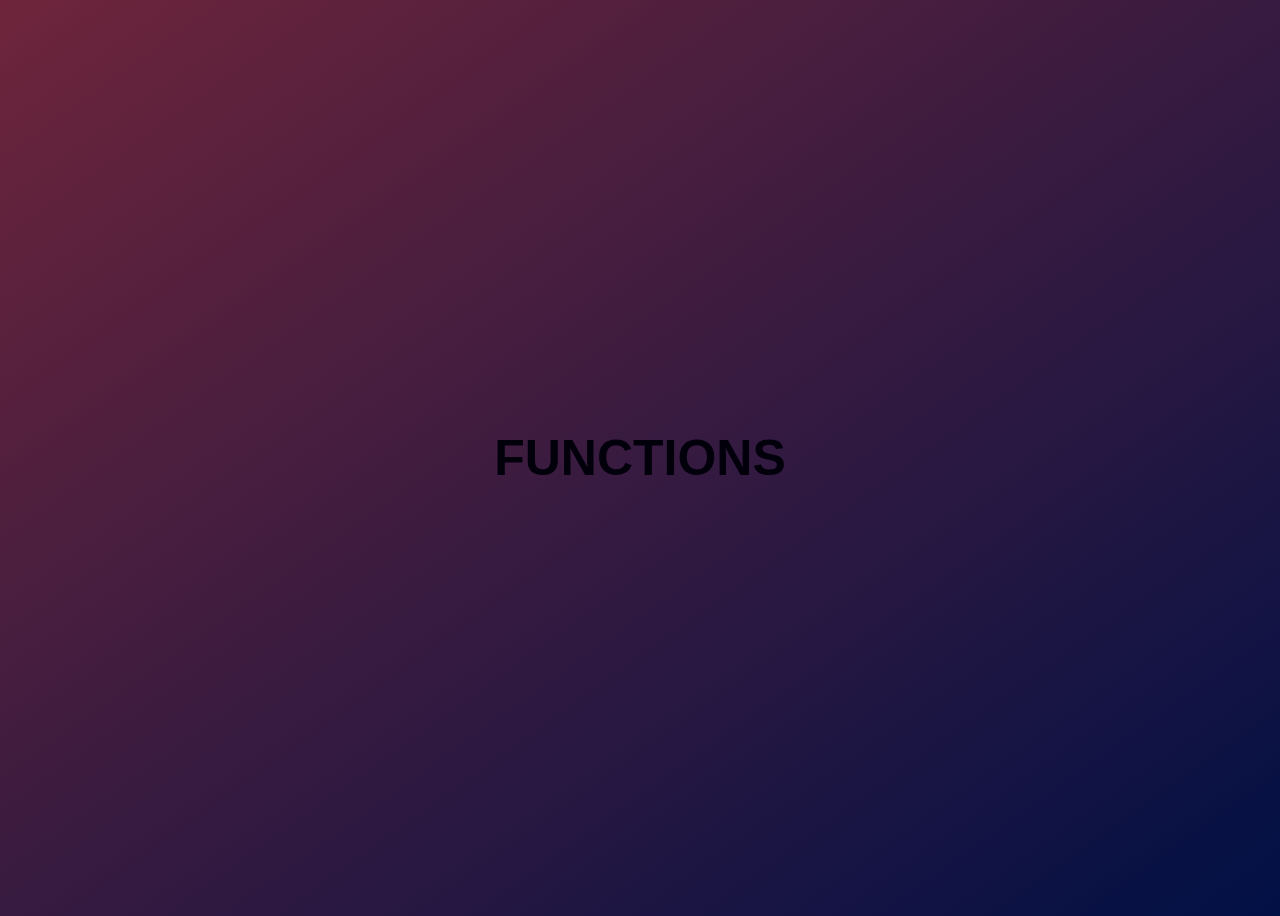
<file: Functions/index.html>
<!DOCTYPE html>
<html lang="en">
  <head>
    <meta charset="UTF-8" />
    <meta name="viewport" content="width=device-width, initial-scale=1.0" />
    <meta http-equiv="X-UA-Compatible" content="ie=edge" />
    <title>COMPLEX FUNCTIONS</title>
    <style>
      body {
        height: 100vh;
        display: flex;
        align-items: center;
        background: linear-gradient(to top left, #011045, #6e253b);
      }
      h1 {
        font-family: sans-serif;
        font-size: 50px;
        line-height: 1.3;
        width: 100%;
        padding: 30px;
        text-align: center;
        color: rgb(2, 1, 11);
      }
    </style>
  </head>
  <body>
    <h1>FUNCTIONS</h1>
    <script src="script.js"></script>
  </body>
</html>
</file>
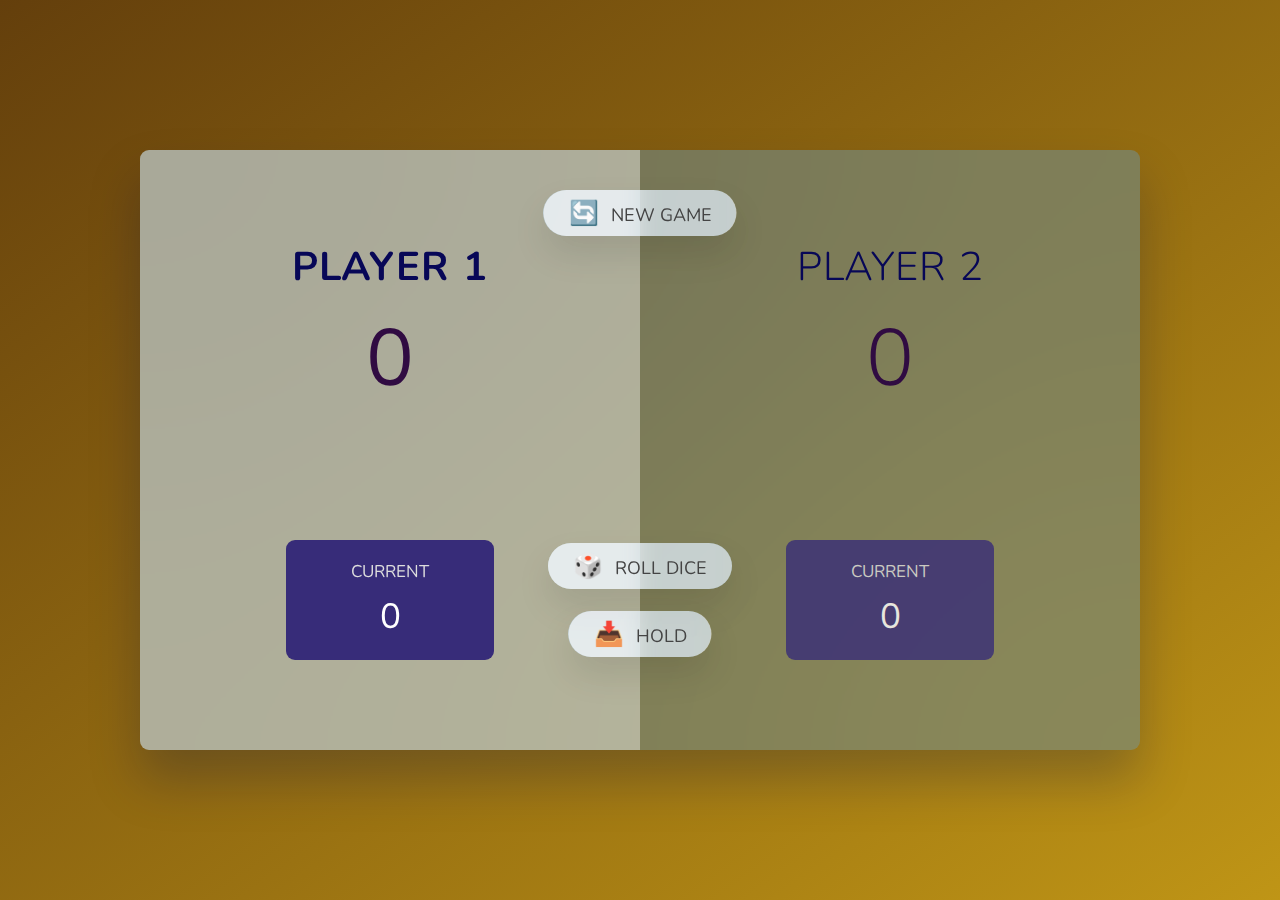
<file: PIG GAME/index.html>
<!DOCTYPE html>
<html lang="en">
  <head>
    <meta charset="UTF-8" />
    <meta name="viewport" content="width=device-width, initial-scale=1.0" />
    <meta http-equiv="X-UA-Compatible" content="ie=edge" />
    <link rel="stylesheet" href="style.css" />
    <title>DICE GAME</title>
  </head>
  <body>
    <main>
      <section class="player player--0 player--active">
        <h2 class="name" id="name--0">Player 1</h2>
        <p class="score" id="score--0">43</p>
        <div class="current">
          <p class="current-label">Current</p>
          <p class="current-score" id="current--0">0</p>
        </div>
      </section>
      <section class="player player--1">
        <h2 class="name" id="name--1">Player 2</h2>
        <p class="score" id="score--1">24</p>
        <div class="current">
          <p class="current-label">Current</p>
          <p class="current-score" id="current--1">0</p>
        </div>
      </section>

      <img src="dice-5.png" alt="Playing dice" class="dice" />
      <button class="btn btn--new">🔄 New game</button>
      <button class="btn btn--roll">🎲 Roll dice</button>
      <button class="btn btn--hold">📥 Hold</button>
    </main>
    <script src="script.js"></script>
  </body>
</html>
</file>
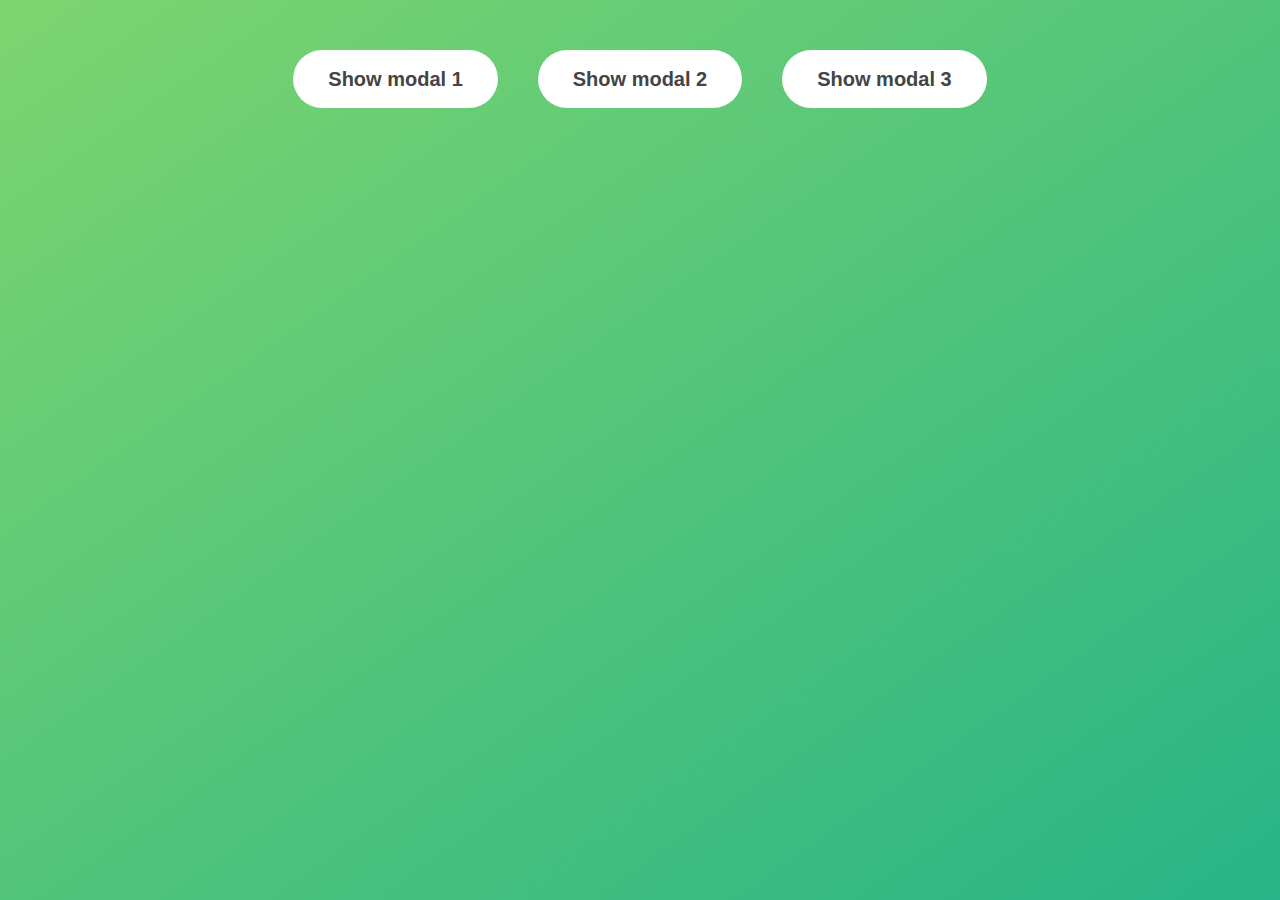
<file: Project 2/index.html>
<!DOCTYPE html>
<html lang="en">
  <head>
    <meta charset="UTF-8" />
    <meta name="viewport" content="width=device-width, initial-scale=1.0" />
    <meta http-equiv="X-UA-Compatible" content="ie=edge" />
    <link rel="stylesheet" href="style.css" />
    <title>Modal window</title>
  </head>
  <body>
    <button class="show-modal">Show modal 1</button>
    <button class="show-modal">Show modal 2</button>
    <button class="show-modal">Show modal 3</button>

    <div class="modal hidden">
      <button class="close-modal">&times;</button>
      <h1>I'm a modal window 😍</h1>
      <p>
        Lorem ipsum dolor sit amet, consectetur adipisicing elit, sed do eiusmod
        tempor incididunt ut labore et dolore magna aliqua. Ut enim ad minim
        veniam, quis nostrud exercitation ullamco laboris nisi ut aliquip ex ea
        commodo consequat. Duis aute irure dolor in reprehenderit in voluptate
        velit esse cillum dolore eu fugiat nulla pariatur. Excepteur sint
        occaecat cupidatat non proident, sunt in culpa qui officia deserunt
        mollit anim id est laborum.
      </p>
    </div>
    <div class="overlay hidden"></div>

    <script src="script.js"></script>
  </body>
</html>
</file>
<file: PIG GAME/style.css>
@import url('https://fonts.googleapis.com/css2?family=Nunito&display=swap');

* {
  margin: 0;
  padding: 0;
  box-sizing: inherit;
}

html {
  font-size: 62.5%;
  box-sizing: border-box;
}

body {
  font-family: 'Nunito', sans-serif;
  font-weight: 400;
  height: 100vh;
  color: #070757;
  background-image: linear-gradient(to top left, #bf9516 0%, #643f0c 100%);
  display: flex;
  align-items: center;
  justify-content: center;
}

/* LAYOUT */
main {
  position: relative;
  width: 100rem;
  height: 60rem;
  background-color: rgba(86, 158, 221, 0.35);
  backdrop-filter: blur(200px);
  filter: blur();
  box-shadow: 0 3rem 5rem rgba(5, 12, 64, 0.25);
  border-radius: 9px;
  overflow: hidden;
  display: flex;
}

.player {
  flex: 50%;
  padding: 9rem;
  display: flex;
  flex-direction: column;
  align-items: center;
  transition: all 0.75s;
}

/* ELEMENTS */
.name {
  position: relative;
  font-size: 4rem;
  text-transform: uppercase;
  letter-spacing: 1px;
  word-spacing: 2px;
  font-weight: 300;
  margin-bottom: 1rem;
}

.score {
  font-size: 8rem;
  font-weight: 300;
  color: #300b42;
  margin-bottom: auto;
}

.player--active {
  background-color: rgba(255, 255, 255, 0.4);
}
.player--active .name {
  font-weight: 700;
}
.player--active .score {
  font-weight: 400;
}

.player--active .current {
  opacity: 1;
}

.current {
  background-color: #372c79;
  opacity: 0.8;
  border-radius: 9px;
  color: #fff;
  width: 65%;
  padding: 2rem;
  text-align: center;
  transition: all 0.75s;
}

.current-label {
  text-transform: uppercase;
  margin-bottom: 1rem;
  font-size: 1.7rem;
  color: #ddd;
}

.current-score {
  font-size: 3.5rem;
}

/* ABSOLUTE POSITIONED ELEMENTS */
.btn {
  position: absolute;
  left: 50%;
  transform: translateX(-50%);
  color: #444;
  background: none;
  border: none;
  font-family: inherit;
  font-size: 1.8rem;
  text-transform: uppercase;
  cursor: pointer;
  font-weight: 400;
  transition: all 0.2s;

  background-color: white;
  background-color: rgba(255, 255, 255, 0.6);
  backdrop-filter: blur(10px);

  padding: 0.7rem 2.5rem;
  border-radius: 50rem;
  box-shadow: 0 1.75rem 3.5rem rgba(0, 0, 0, 0.1);
}

.btn::first-letter {
  font-size: 2.4rem;
  display: inline-block;
  margin-right: 0.7rem;
}

.btn--new {
  top: 4rem;
}
.btn--roll {
  top: 39.3rem;
}
.btn--hold {
  top: 46.1rem;
}

.btn:active {
  transform: translate(-50%, 3px);
  box-shadow: 0 1rem 2rem rgba(0, 0, 0, 0.15);
}

.btn:focus {
  outline: none;
}

.dice {
  position: absolute;
  left: 50%;
  top: 16.5rem;
  transform: translateX(-50%);
  height: 10rem;
  box-shadow: 0 2rem 5rem rgba(0, 0, 0, 0.2);
}

.player--winner {
  background-color: #2f2f2f;
}

.player--winner .name {
  font-weight: 700;
  color: #123adc;
}
.hidden{
  display:none;
}
</file>
<file: Project 2/style.css>
* {
  margin: 0;
  padding: 0;
  box-sizing: inherit;
}

html {
  font-size: 62.5%;
  box-sizing: border-box;
}

body {
  font-family: sans-serif;
  color: #333;
  line-height: 1.5;
  height: 100vh;
  position: relative;
  display: flex;
  align-items: flex-start;
  justify-content: center;
  background: linear-gradient(to top left, #28b487, #7dd56f);
}

.show-modal {
  font-size: 2rem;
  font-weight: 600;
  padding: 1.75rem 3.5rem;
  margin: 5rem 2rem;
  border: none;
  background-color: #fff;
  color: #444;
  border-radius: 10rem;
  cursor: pointer;
}

.close-modal {
  position: absolute;
  top: 1.2rem;
  right: 2rem;
  font-size: 5rem;
  color: #333;
  cursor: pointer;
  border: none;
  background: none;
}

h1 {
  font-size: 2.5rem;
  margin-bottom: 2rem;
}

p {
  font-size: 1.8rem;
}

/* -------------------------- */
/* CLASSES TO MAKE MODAL WORK */
.hidden {
  display: none;
}

.modal {
  position: absolute;
  top: 50%;
  left: 50%;
  transform: translate(-50%, -50%);
  width: 70%;

  background-color: white;
  padding: 6rem;
  border-radius: 5px;
  box-shadow: 0 3rem 5rem rgba(0, 0, 0, 0.3);
  z-index: 10;
}

.overlay {
  position: absolute;
  top: 0;
  left: 0;
  width: 100%;
  height: 100%;
  background-color: rgba(0, 0, 0, 0.6);
  backdrop-filter: blur(3px);
  z-index: 5;
}
</file>
